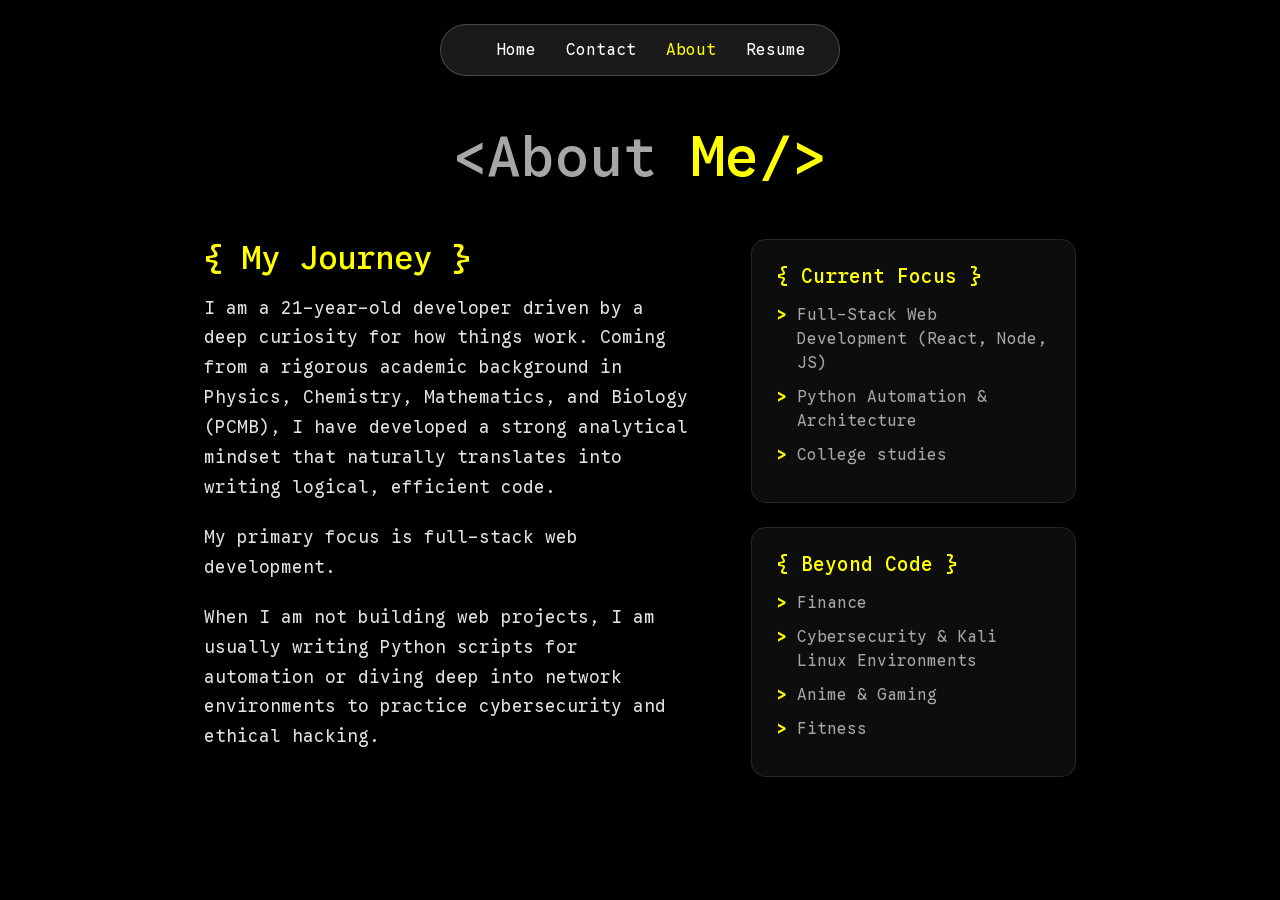
<file: about.html>
<!DOCTYPE html>
<html lang="en">
<head>
    <meta charset="UTF-8">
    <meta name="viewport" content="width=device-width, initial-scale=1.0">
    <title>About - Krish Das</title>
    
    <link href="https://cdn.jsdelivr.net/npm/bootstrap@5.3.3/dist/css/bootstrap.min.css" rel="stylesheet">
    <link rel="stylesheet" href="https://cdnjs.cloudflare.com/ajax/libs/font-awesome/6.5.1/css/all.min.css">
    <link rel="preconnect" href="https://fonts.googleapis.com">
    <link rel="preconnect" href="https://fonts.gstatic.com" crossorigin>
    <link href="https://fonts.googleapis.com/css2?family=Bebas+Neue&family=Caveat:wght@400..700&family=Google+Sans+Code:ital,wght,MONO@0,300..800,1;1,300..800,1&display=swap" rel="stylesheet">
    <link rel="stylesheet" href="style.css">
</head>
<body>

    <header class="mt-4 mb-5">
        <div class="main-button">
            <nav class="nav-buttons">
                <a href="index.html" class="nav-btn">Home</a>
                <a href="contact.html" class="nav-btn">Contact</a>
                <a href="about.html" class="nav-btn" style="color: yellow;">About</a> 
                 <a href="resume.html" class="nav-btn">Resume</a>
            </nav>
        </div>
    </header>

    <section class="about-page-container">
        
        <div class="about-header text-center mb-5">
            <h1><span><</span>About <span class="yellow">Me/></span></h1>
        </div>

        <div class="about-grid">
            <div class="about-story">
                <h2 class="yellow mb-3">{ My Journey }</h2>
                <p>
                    I am a 21-year-old developer driven by a deep curiosity for how things work. Coming from a rigorous academic background in Physics, Chemistry, Mathematics, and Biology (PCMB), I have developed a strong analytical mindset that naturally translates into writing logical, efficient code.
                </p>
                <p>
                    My primary focus is full-stack web development. 
                </p>
                <p>
                    When I am not building web projects, I am usually writing Python scripts for automation or diving deep into network environments to practice cybersecurity and ethical hacking. 
                </p>
            </div>

            <div class="about-facts">
                <div class="fact-box">
                    <h3 class="sint-yellow">{ Current Focus }</h3>
                    <ul>
                        <li>Full-Stack Web Development (React, Node, JS)</li>
                        <li>Python Automation & Architecture</li>
                        <li>College studies</li>
                    </ul>
                </div>

                <div class="fact-box mt-4">
                    <h3 class="sint-yellow">{ Beyond Code }</h3>
                    <ul>
                        <li>Finance</li>
                        <li>Cybersecurity & Kali Linux Environments</li>
                        <li>Anime & Gaming</li>
                        <li>Fitness</li>
                    </ul>
                </div>
            </div>
        </div>

    </section>

</body>
</html>
</file>
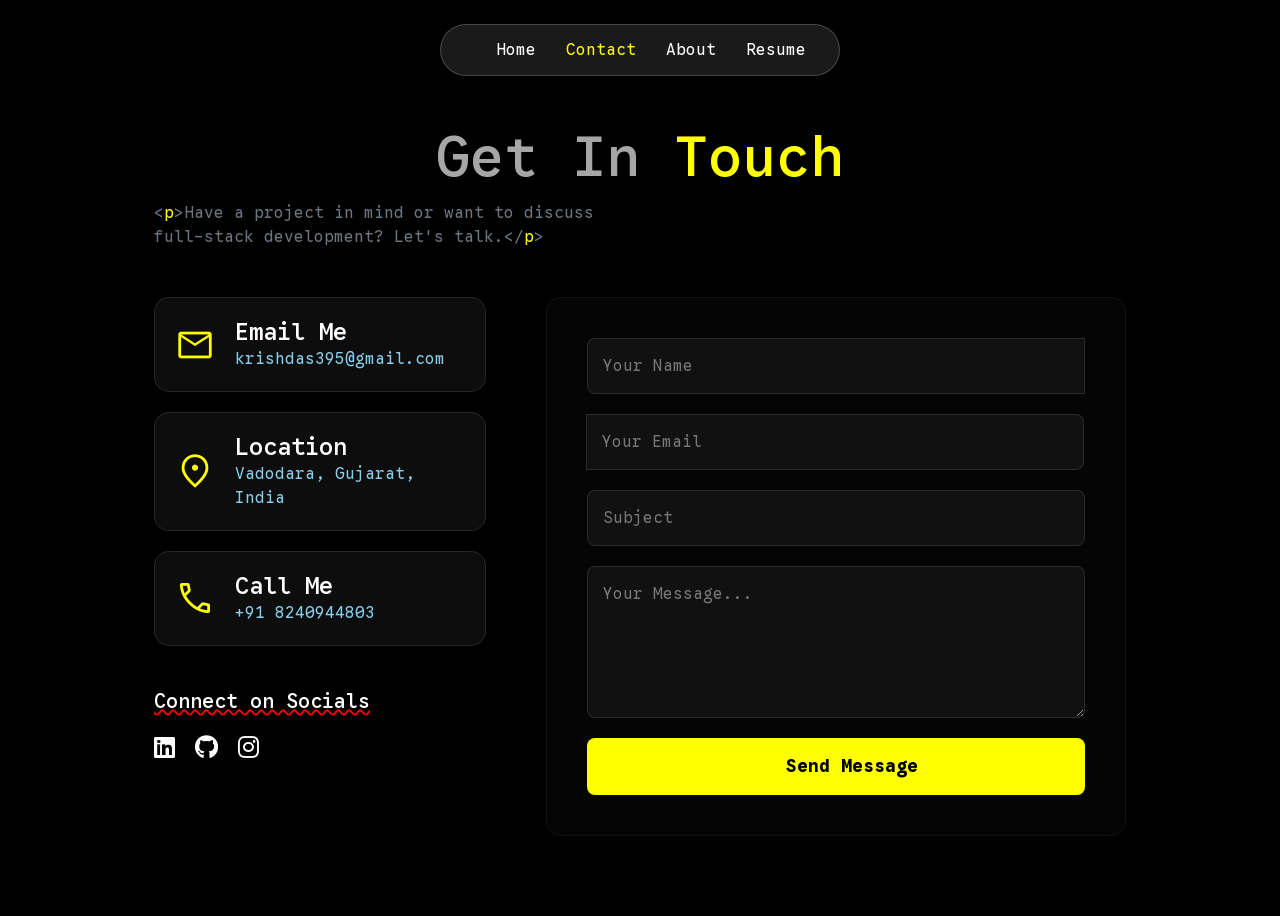
<file: contact.html>
<!DOCTYPE html>
<html lang="en">
<head>
    <meta charset="UTF-8">
    <meta name="viewport" content="width=device-width, initial-scale=1.0">
    <title>Contact - Krish Das</title>
    
    <link href="https://cdn.jsdelivr.net/npm/bootstrap@5.3.3/dist/css/bootstrap.min.css" rel="stylesheet">
    <link rel="stylesheet" href="https://cdnjs.cloudflare.com/ajax/libs/font-awesome/6.5.1/css/all.min.css">
    <link rel="stylesheet" href="https://fonts.googleapis.com/css2?family=Material+Symbols+Outlined:opsz,wght,FILL,GRAD@20..48,100..700,0..1,-50..200" />
    <link rel="preconnect" href="https://fonts.googleapis.com">
    <link rel="preconnect" href="https://fonts.gstatic.com" crossorigin>
    <link href="https://fonts.googleapis.com/css2?family=Bebas+Neue&family=Caveat:wght@400..700&family=Google+Sans+Code:ital,wght,MONO@0,300..800,1;1,300..800,1&display=swap" rel="stylesheet">
    
    <link rel="stylesheet" href="style.css">
</head>
<body>

    <header class="mt-4 mb-5">
        <div class="main-button">
            <nav class="nav-buttons">
                <a href="index.html" class="nav-btn">Home</a>
                <a href="contact.html" class="nav-btn" style="color: yellow;">Contact</a>
                <a href="about.html" class="nav-btn">About</a>
                <a href="resume.html" class="nav-btn">Resume</a>
                
            </nav>
        </div>
    </header>

    <section class="contact-section">
        
        <div class="text-center mb-5">
            <h1 style="font-size: 3.5rem; color: #A6A6A6;">Get In <span class="yellow">Touch</span></h1>
            <p class="text-secondary"><span><</span><span class="yellow">p</span><span>></span>Have a project in mind or want to discuss full-stack development? Let's talk.<span><</span><span>/</span><span class="yellow">p</span><span>></span></p>
        </div>

        <div class="contact-container">
            
            <div class="contact-left">
                
                <div class="info-card">
                    <span class="material-symbols-outlined yellow-icon">mail</span>
                    <div class="info-text">
                        <h4 class="text-white m-0">Email Me</h4>
                        <p class="text-secondary m-0"><span class="blue">krishdas395@gmail.com</span></p> </div>
                </div>

                <div class="info-card">
                    <span class="material-symbols-outlined yellow-icon">location_on</span>
                    <div class="info-text">
                        <h4 class="text-white m-0">Location</h4>
                        <p class="text-secondary m-0"><span class="blue">Vadodara, Gujarat, India</span></p>
                    </div>
                </div>

                <div class="info-card">
                    <span class="material-symbols-outlined yellow-icon">phone</span>
                    <div class="info-text">
                        <h4 class="text-white m-0">Call Me</h4>
                        <p class="text-secondary m-0"><span class="blue">+91 8240944803</span></p>
                    </div>
                </div>

                <div class="contact-socials mt-4">
                    <h5 class="text-white mb-3"><span class="red-line">Connect on Socials</span></h5>
                    <div class="social-icons">
                        <a href="https://www.linkedin.com/in/krish-das-516350365/"><i class="fa-brands fa-linkedin"></i></a>
                        <a href="https://github.com/krishdas395-cyber"><i class="fa-brands fa-github"></i></a>
                        <a href="https://www.instagram.com/krish_d.64/"><i class="fa-brands fa-instagram"></i></a>
                    </div> 
                </div>

            </div>

            <div class="contact-right">
                <form class="contact-form">
                    <div class="input-group">
                        <input type="text" placeholder="Your Name" required>
                        <input type="email" placeholder="Your Email" required>
                    </div>
                    <input type="text" placeholder="Subject" required class="full-width">
                    <textarea placeholder="Your Message..." rows="5" required class="full-width"></textarea>
                    
                    <button type="submit" class="btn-submit">
                        <span class="material-symbols-outlined align-middle me-2">send</span>
                        Send Message
                    </button>
                </form>
            </div>

        </div>
    </section>

</body>
</html>
</file>
<file: style.css>
body {
    background-color: black;
    font-family: "Google Sans Code", monospace;
    font-optical-sizing: auto;
    font-weight: 400; 
    font-style: normal;
    font-variation-settings: "MONO" 1;
    margin: 0;
    padding: 0;
}

.main-button {
    display: flex;
    justify-content: center;
}

.nav-buttons {
    display: flex;
    justify-content: space-evenly;
    align-items: center;
    border-radius: 50px;
    padding: 8px 40px;
    width: 400px;
    background: rgba(255, 255, 255, 0.1);
    backdrop-filter: blur(12px); 
    -webkit-backdrop-filter: blur(12px);
    border: 1px solid rgba(255, 255, 255, 0.2);
    box-shadow: 0 4px 30px rgba(0, 0, 0, 0.1);
}

.nav-btn {
    text-decoration: none;
    color: white;
    border-radius: 20px;
    padding: 5px 15px;
    transition: 0.3s ease; 
}

.nav-btn:hover {
    background-color: yellow;
    color: black;
    transition: 0.6s ease;
}

.main-section {
    display: flex;
    justify-content: space-between;
    align-items: center;
    gap: 50px;
    padding: 0 10%; 
    max-width: 1200px;
    margin: 0 auto;
}


.left-content {
    flex: 1; 
    display: flex;
    flex-direction: column;
    align-items: flex-start; 
}

h1,
h2 {
    color: #A6A6A6;
    margin-bottom: 10px;
    font-size: 3rem;
}

.yellow, .sint-yellow {
    color: yellow;
}

p {
    color: white;
    text-align: start;
    font-size: 1rem;
    max-width: 450px;
    line-height: 1.5;
}

.skills h2 {
    color: #A6A6A6;
    margin-bottom: 15px;
    font-size: 1.5rem;
}

.skill-icons {
    display: flex;
    gap: 30px; 
}

.social-icons {
    display: flex;
    gap: 20px;
}

.social-icons a {
    color: white;
    font-size: 1.5rem;
    transition: color 0.3s ease;
}

.social-icons a:hover {
    color: yellow;
}

.right-content {
    flex: 1; 
    display: flex;
    justify-content: flex-end; 
}

.img {
    height: 400px;
    background-color: #A6A6A6;
    border-radius: 15px; 
    object-fit: cover;
}

.project {
    background-color: white;
    padding: 0px 10px;
    border-radius: 20px;
    transition: 0.3s;
    text-decoration: none;
    color: black;
}

.card-container{
    display: flex;
    justify-content: center;
    align-items: center;
    height:500px;
}

.card{
    background-color: blue;
    height: 500px;
    width: 500px;
}
.material-symbols-outlined{
    color:yellow;
}

.about-page-container {
    max-width: 1000px;
    margin: 0 auto;
    padding: 0 5%;
    padding-bottom: 80px;
}

.about-header h1 {
    font-size: 3.5rem;
}

.about-grid {
    display: flex;
    gap: 60px;
    align-items: flex-start;
}


.about-story {
    flex: 3; 
}

.about-story h2 {
    font-size: 2rem;
}

.about-story p {
    font-size: 1.1rem;
    line-height: 1.7;
    margin-bottom: 20px;
    max-width: 100%; 
    color: #e0e0e0;
}

.about-facts {
    flex: 2; 
}

.fact-box {
    background: rgba(255, 255, 255, 0.05);
    border: 1px solid rgba(255, 255, 255, 0.1);
    border-radius: 15px;
    padding: 25px;
    box-shadow: 0 4px 30px rgba(0, 0, 0, 0.2);
}

.fact-box h3 {
    font-size: 1.2rem;
    margin-bottom: 15px;
}

.fact-box ul {
    list-style-type: none;
    padding: 0;
    margin: 0;
}

.fact-box ul li {
    color: #A6A6A6;
    margin-bottom: 10px;
    font-size: 1rem;
    padding-left: 20px;
    position: relative;
}

.fact-box ul li::before {
    content: '>';
    color: yellow;
    position: absolute;
    left: 0;
    font-weight: bold;
}

@media (max-width: 768px) {
    .about-grid {
        flex-direction: column;
        gap: 40px;
    }
}

/* =========================================
   RESUME PAGE LAYOUT
========================================= */
.resume-section {
    padding: 20px 5% 80px 5%;
    display: flex;
    justify-content: center;
}

.resume-container {
    display: flex;
    align-items: flex-start; /* Aligns items to the top */
    gap: 60px;
    max-width: 1100px;
    width: 100%;
}

/* LEFT SIDE: Image styling */
.resume-left {
    flex: 1;
    position: relative;
}

/* Recreates the solid background box from the photo, but in yellow */
.img-backdrop {
    background-color: rgba(255, 255, 0, 0.1); /* Subtle yellow backdrop */
    border: 1px solid rgba(255, 255, 0, 0.3);
    border-radius: 15px;
    padding: 20px;
}

.resume-img {
    width: 100%;
    border-radius: 10px;
    object-fit: cover;
    box-shadow: 0px 10px 30px rgba(0, 0, 0, 0.5);
    background-color: white;
}

/* RIGHT SIDE: Content styling */
.resume-right {
    flex: 1.2; /* Gives the text slightly more room than the image */
}

/* Creates the vertical line for the timeline */
.timeline-item {
    border-left: 2px solid yellow;
    padding-left: 25px;
    position: relative;
    margin-bottom: 30px;
}

/* Creates the little dots on the timeline */
.timeline-item::before {
    content: '';
    position: absolute;
    left: -7px;
    top: 5px;
    width: 12px;
    height: 12px;
    background-color: black;
    border: 2px solid yellow;
    border-radius: 50%;
}

/* The Skill Badges Grid (Stolen from the photo!) */
.skills-grid {
    display: grid;
    grid-template-columns: repeat(3, 1fr); /* 3 columns */
    gap: 15px;
}

.skill-badge {
    background-color: rgba(255, 255, 255, 0.05);
    padding: 10px 15px;
    border-radius: 5px;
    display: flex;
    align-items: center;
    gap: 10px;
    color: white;
    font-size: 0.9rem;
    border: 1px solid rgba(255, 255, 255, 0.1);
}

/* The Download Button */
.btn-download {
    background-color: yellow;
    color: black;
    text-decoration: none;
    padding: 12px 30px;
    border-radius: 5px;
    font-weight: bold;
    display: inline-flex;
    align-items: center;
    transition: 0.3s ease;
}

.btn-download:hover {
    background-color: white;
    color: black;
    transform: translateY(-2px);
}

/* Mobile Fixes */
@media (max-width: 768px) {
    .resume-container {
        flex-direction: column;
    }
    .skills-grid {
        grid-template-columns: repeat(2, 1fr);
    }
}

/* =========================================
   CONTACT PAGE LAYOUT
========================================= */
.contact-section {
    padding: 0px 5% 80px 5%;
    max-width: 1100px;
    margin: 0 auto;
}

.contact-container {
    display: flex;
    gap: 60px;
    align-items: flex-start;
}

/* LEFT SIDE: Info Cards */
.contact-left {
    flex: 1;
    display: flex;
    flex-direction: column;
    gap: 20px;
}

.info-card {
    display: flex;
    align-items: center;
    gap: 20px;
    background: rgba(255, 255, 255, 0.05);
    border: 1px solid rgba(255, 255, 255, 0.1);
    padding: 20px;
    border-radius: 15px;
    transition: transform 0.3s ease, border-color 0.3s ease;
}

.info-card:hover {
    transform: translateX(10px); /* Slides slightly to the right on hover */
    border-color: yellow;
}

.yellow-icon {
    font-size: 2.5rem;
    color: yellow;
}

/* RIGHT SIDE: Contact Form */
.contact-right {
    flex: 1.5; /* Gives the form a bit more room */
    background: rgba(255, 255, 255, 0.02);
    padding: 40px;
    border-radius: 15px;
    border: 1px solid rgba(255, 255, 255, 0.05);
}

.contact-form {
    display: flex;
    flex-direction: column;
    gap: 20px;
}

.input-group {
    display: flex;
    gap: 20px;
}

/* Form Inputs Styling */
.contact-form input, 
.contact-form textarea {
    background: rgba(255, 255, 255, 0.05);
    border: 1px solid rgba(255, 255, 255, 0.1);
    color: white;
    padding: 15px;
    border-radius: 8px;
    font-family: "Google Sans Code", monospace;
    transition: border-color 0.3s ease;
    width: 100%;
}

.full-width {
    width: 100%;
}

/* Changes border to yellow when typing */
.contact-form input:focus, 
.contact-form textarea:focus {
    outline: none;
    border-color: yellow; 
    background: rgba(255, 255, 255, 0.08);
}

/* Submit Button */
.btn-submit {
    background-color: yellow;
    color: black;
    border: none;
    padding: 15px 30px;
    border-radius: 8px;
    font-weight: bold;
    font-family: "Google Sans Code", monospace;
    font-size: 1.1rem;
    cursor: pointer;
    transition: 0.3s ease;
    display: inline-flex;
    justify-content: center;
    align-items: center;
}

.btn-submit:hover {
    background-color: white;
    transform: translateY(-3px);
}

/* Mobile Fixes */
@media (max-width: 768px) {
    .contact-container {
        flex-direction: column;
    }
    .input-group {
        flex-direction: column;
    }
}

.blue{
    color: skyblue;
}

@media (max-width: 900px) {
    /* Stacks the hero section vertically */
    .main-section {
        flex-direction: column-reverse; /* Puts image on top, text on bottom */
        text-align: center;
        gap: 30px;
        padding: 0 5%;
    }

    /* Centers the text and icons */
    .left-content {
        align-items: center;
    }

    p {
        text-align: center;
    }

    /* Shrinks the nav bar to fit screens */
    .nav-buttons {
        width: 90%;
        padding: 10px 20px;
    }

    /* Stacks the projects grid into 1 column */
    .projects-grid {
        grid-template-columns: 1fr;
    }
}

/* =========================================
PROJECTS SECTION
========================================= */
.projects-section {
padding: 0 10% 80px 10%;
max-width: 1200px;
margin: 0 auto;
}

.projects-section h2 {
font-size: 2.5rem;
}

.projects-grid {
display: grid;
grid-template-columns: repeat(2, 1fr);
gap: 40px;
}

.project-card {
background: rgba(255, 255, 255, 0.05); /* Slightly more visible glass effect */
border: 1px solid rgba(255, 255, 255, 0.1);
border-radius: 15px;
overflow: hidden; /* Keeps the image strictly inside the rounded corners */
display: flex;
flex-direction: column;
transition: transform 0.3s ease, border-color 0.3s ease, box-shadow 0.3s ease;
}

.project-card:hover {
transform: translateY(-8px);
border-color: yellow;
box-shadow: 0 10px 30px rgba(255, 255, 0, 0.1); /* Glowing yellow shadow on hover */
}

/* Image Wrapper Styling */
.project-img-wrapper {
width: 100%;
height: 220px;
overflow: hidden;
border-bottom: 1px solid rgba(255, 255, 255, 0.1);
}

.project-img {
width: 100%;
height: 100%;
object-fit: cover;
background-color: #222; /* Fallback dark color if image is missing */
transition: transform 0.5s ease;
}

.project-card:hover .project-img {
transform: scale(1.05); /* Slight zoom effect on the image when hovering the card */
}

.project-content {
padding: 25px;
display: flex;
flex-direction: column;
flex: 1; /* Ensures the link is pushed to the bottom if text lengths vary */
}

.project-content p {
font-size: 0.95rem;
margin-bottom: 20px;
max-width: 100%;
}

.project-tech {
display: flex;
gap: 10px;
margin-bottom: 25px;
flex-wrap: wrap;
}

.project-tech span {
background: rgba(255, 255, 0, 0.1);
color: yellow;
padding: 5px 12px;
border-radius: 5px;
font-size: 0.85rem;
font-weight: bold;
}


.project-link {
margin-top: auto; 
color: white;
text-decoration: none;
font-weight: bold;
display: inline-flex;
align-items: center;
gap: 8px;
transition: color 0.3s ease;
}

.project-link:hover {
color: yellow;
}

.red-line{
    text-decoration: underline wavy red;
}
</file>
